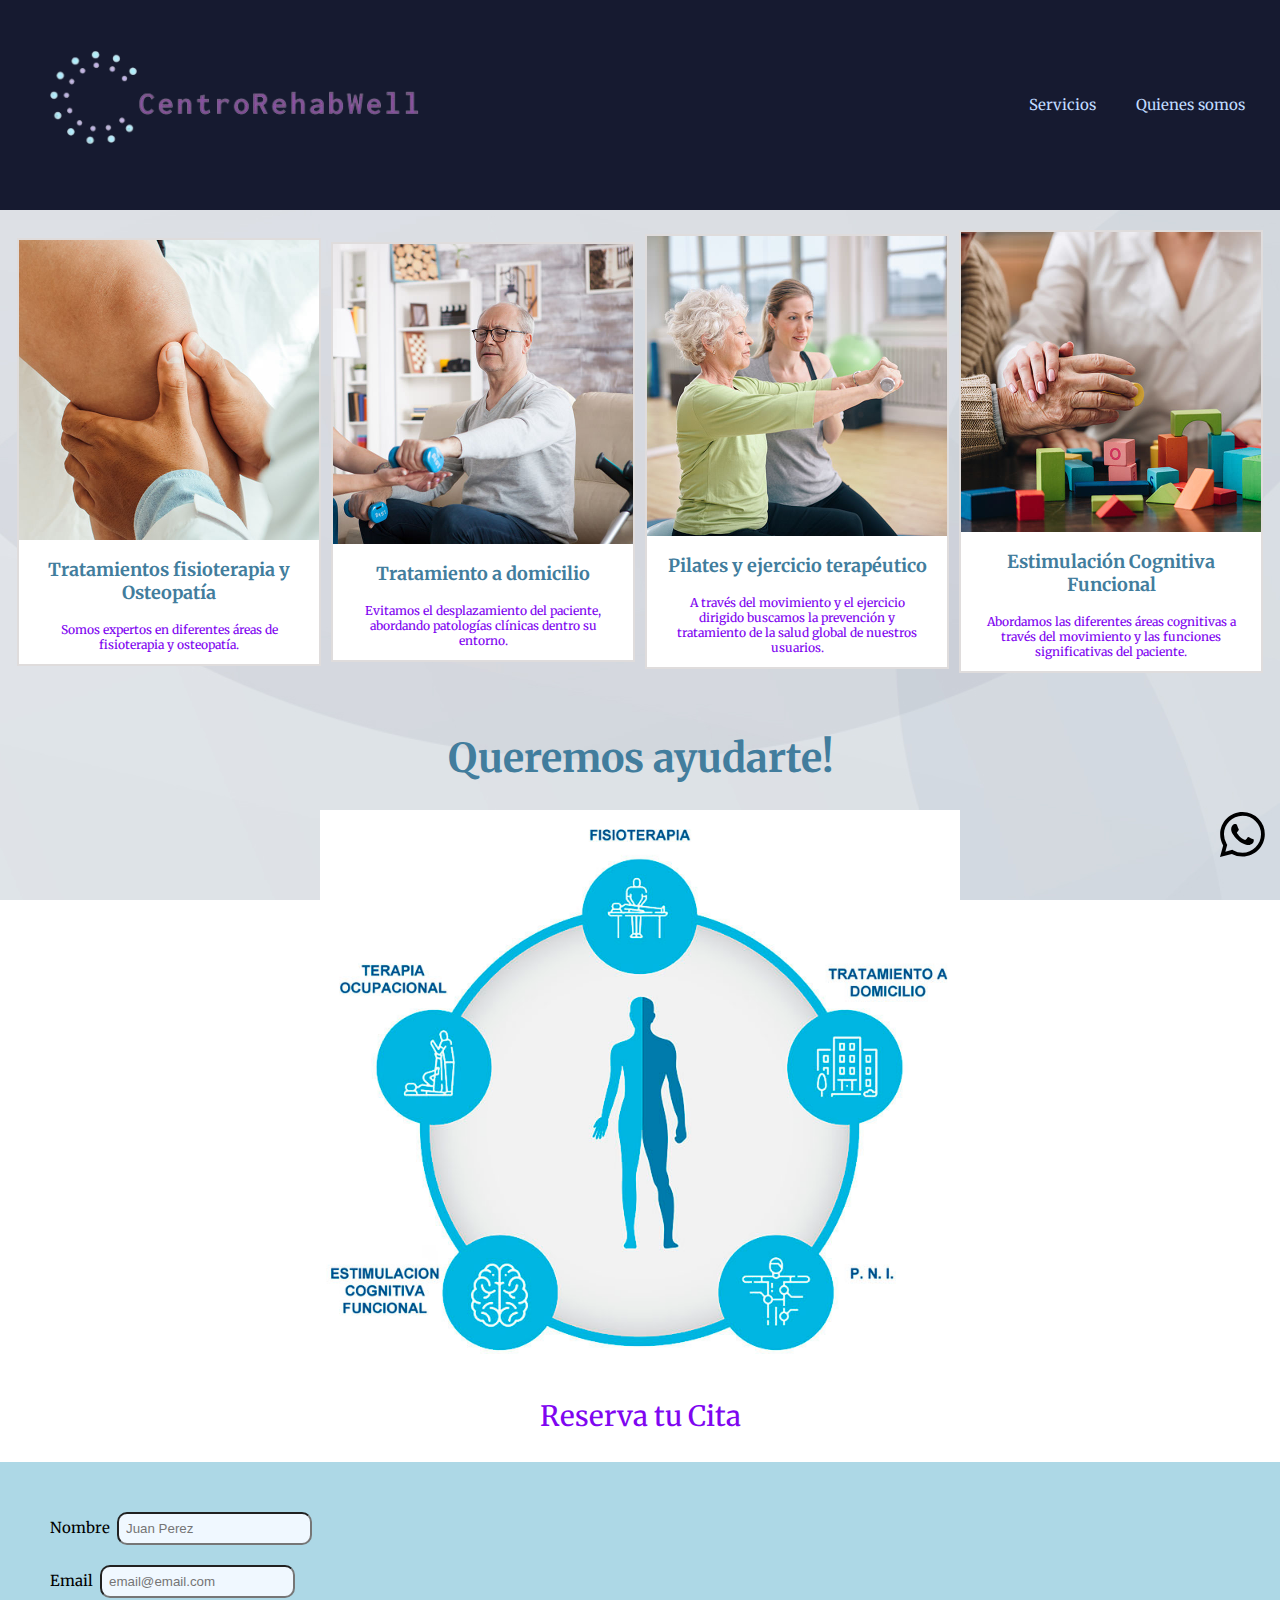
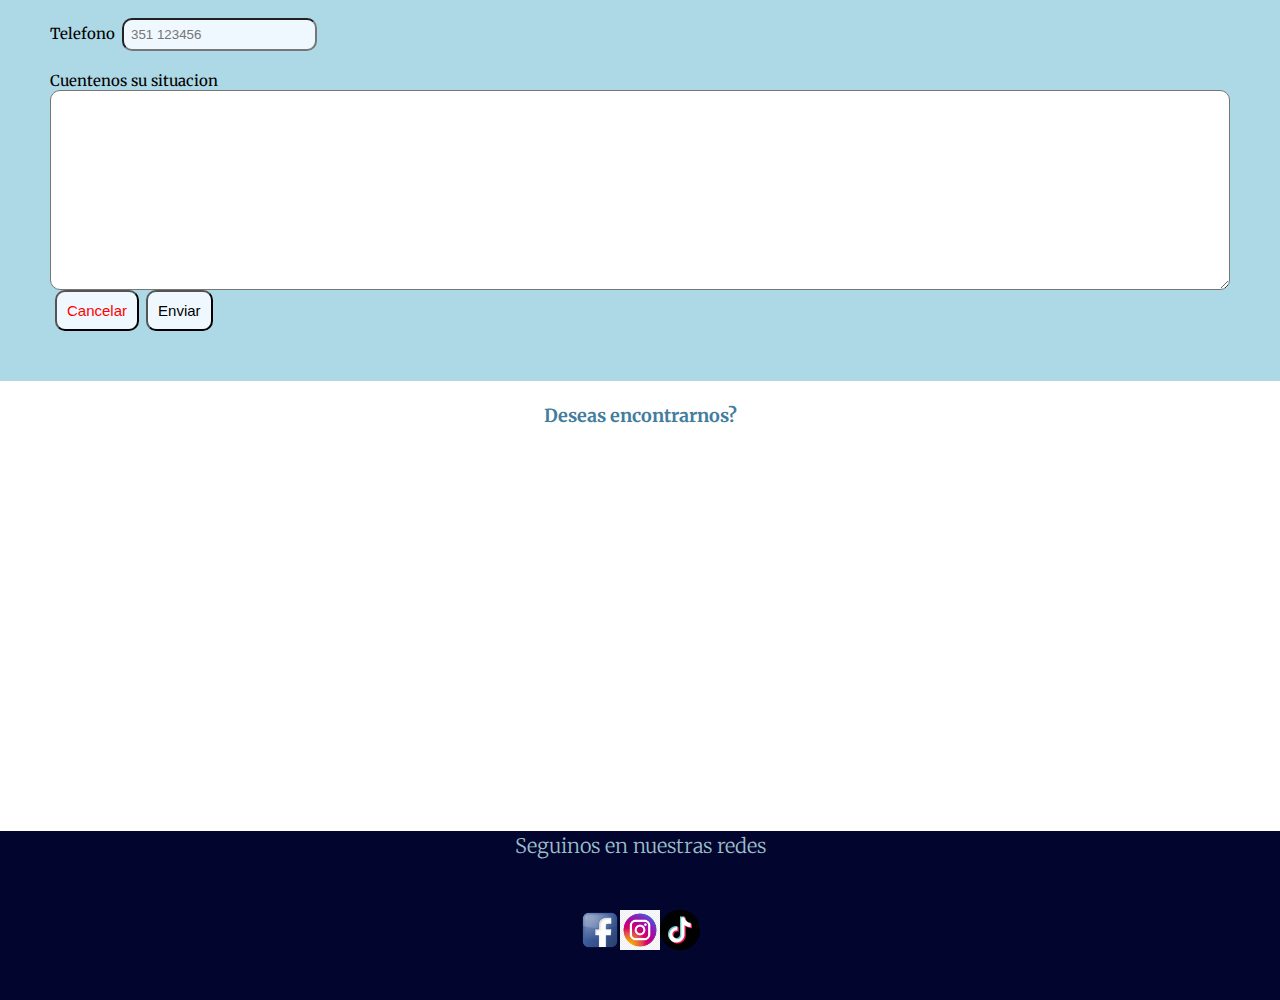
<file: Index.html>
<html lang="en">

<head>
    <meta charset="UTF-8">
    <meta http-equiv="X-UA-Compatible" content="IE=edge">
    <meta name="viewport" content="width=device-width, initial-scale=1.0">
    <title>CentroRehabWell, Bienestar integral</title>
    <link rel="shortcut icon" href="imagenes/favicon.png">
    <!-- mi css -->
    <link rel="stylesheet" type="text/css" href="css/style.css">
</head>

<body>
    <header class="header">
        <div class="logo">
            <a href="../Index.html">
                <img src="../imagenes/logo-transparente.png" alt="logo de CentroRehabWell">
            </a>
        </div>
        <nav>
            <ul>
                <li><a href="../Views/Servicios.html">Servicios<a>
                <li>
                <li><a href="../Views/Nosotros.html">Quienes somos</a></li>
            </ul>
        </nav>
    </header>
    <!-- end Header y Nav -->
    <main>
        <section>
            <div class="contenedorMain">
                <div class="tarjetaMain">
                    <img class="imgMain" src="imagenes/TratamientosOsteopatia.jpg"
                        alt="Fisioterapeuta aplicando una tecnica">
                    <a href="/Views/Servicios.html">
                        <h3 class="h3Main">Tratamientos fisioterapia y Osteopatía</h3>
                    </a>
                    <p class="paragraphMain">Somos expertos en diferentes áreas de fisioterapia y osteopatía.</p>
                </div>
                <div class="tarjetaMain">
                    <img class="imgMain" src="imagenes/tratamientoDomicilio.jpg"
                        alt="Hombre mayor haciendo rehabilitacion en su hogar">
                    <a href="/Views/Servicios.html">
                        <h3 class="h3Main">Tratamiento a domicilio</h3>
                    </a>
                    <p class="paragraphMain">Evitamos el desplazamiento del paciente, abordando patologías clínicas
                        dentro
                        su entorno.</p>
                </div>
                <div class="tarjetaMain">
                    <img class="imgMain" src="imagenes/pilates.jpg" alt="Persona haciendo pilates">
                    <a href="/Views/Servicios.html">
                        <h3 class="h3Main">Pilates y ejercicio terapéutico</h3>
                    </a>
                    <p class="paragraphMain">A través del movimiento y el ejercicio dirigido buscamos la prevención y
                        tratamiento de la salud global de nuestros usuarios.</p>
                </div>
                <div class="tarjetaMain">
                    <img class="imgMain" src="imagenes/terapiaOcupacional.jpg"
                        alt="Persona adulta con juegos didacticos">
                    <a href="/Views/Servicios.html">
                        <h3 class="h3Main">Estimulación Cognitiva Funcional</h3>
                    </a>
                    <p class="paragraphMain">Abordamos las diferentes áreas cognitivas a través del movimiento y las
                        funciones significativas del paciente.</p>
                </div>
            </div>

    </main>
    <br>
    <H1 class="center">Queremos ayudarte!</H1>
    <div class="center">
        <img class="imgCycle" src="/imagenes/main.jpg" alt="imagen que abarca las areas la empresa">
    </div>
    <!-- Meter Grip al contenedor  -->
    <section>
        <h3 class="h3Form">Reserva tu Cita</h3>
        <form action="envio.php" method="post">
            <div>
                <label for="nombre:">Nombre</label>
                <input type="text" id="nombre" placeholder="Juan Perez" name="nombre completo">
            </div>
            <div>
                <label for="email">Email</label>
                <input type="text" id="email" placeholder="email@email.com" name="email">
            </div>
            <div>
                <label for="telefono">Telefono</label>
                <input type="telefono" id="telefono" placeholder="351 123456" name="telefono">
            </div>

            <div>
                <label for="cuentenos su situacion">Cuentenos su situacion</label>
                <textarea name="cuentenos su situacion" id="cuentenos su situacion" cols="30" rows="10"></textarea>
                <input class="buttonRed" type="reset" value="Cancelar">
                <input class="buttonSend" type="submit" value="Enviar">
            </div>
        </form>
    </section>
    <section class="textCenter">
        <h2 class="h2Index">Deseas encontrarnos?</h2>
        <iframe class="iframe"
            src="https://www.google.com/maps/embed?pb=!1m18!1m12!1m3!1d850.9501113869801!2d-64.20963047082574!3d-31.44716025471141!2m3!1f0!2f0!3f0!3m2!1i1024!2i768!4f13.1!3m3!1m2!1s0x9432a2451d4838b9%3A0x10a193860c1c6844!2sDr.%20Lazaro%20Langer%20914%2C%20X5016%20C%C3%B3rdoba%2C%20Argentina!5e0!3m2!1ses-419!2sit!4v1670325137249!5m2!1ses-419!2sit"
            width="600" height="450" style="border:2px;" allowfullscreen="" loading="lazy"
            referrerpolicy="no-referrer-when-downgrade"></iframe>
    </section>
    <div>
        <a href="https://www.whatsapp.com/?lang=es_LA">
            <img class="imgWsp" src="/imagenes/whatsapp.svg" alt="link que dirige a whatsapp">
        </a>
    </div>
    </section>
    <footer>
        <h2 class="footerTitle">Seguinos en nuestras redes</h2>
        <div class="footerContainer">
            <a href="https://www.facebook.com" target="_blak">
                <img class="footerImg" src="/imagenes/facebook.png" alt="logo facebook">
            </a>
            <a href="https://www.instagram.com" target="_blak">
                <img class="footerImg" src="/imagenes/insta.png" alt="logo instagram">
            </a>
            <a href="https://tiktik.com" target="_blak">
                <img class="footerImg" src="/imagenes/tiktok.png" alt="logo tiktok">
            </a>
        </div>
    </footer>
</body>

</html>
</file>
<file: css/style.css>
@import url('https://fonts.googleapis.com/css2?family=Merriweather:wght@300;400;500;700&family=Poppins:wght@300;400;500;700&display=swap');

 html {
 	font-size: 62.5%;
 	margin: 0;
 	padding: 0;
 	font-family: 'Merriweather', serif;
 }

 body {
 	background-image: url(../imagenes/bcg.jpg);
 	background-attachment: fixed;
 	background-size: auto;
 	margin: 0;
 }
 section {
	margin: 20px 0;
 }

 h1 {
 	color: 427D9D;
 	font-weight: 700;
 	font-size: 4rem;

 }

 h2 {
 	color: 427D9D;
 	margin: auto
 }

 h3 {
 	color: 427D9D;
 }

 input {
 	padding: 7px;
 	margin-left: 5px;
 }

 /* Header */
 header {
 	display: flex;
 	flex-direction: row;
 	justify-content: space-between;
 	align-items: center;
 	padding: 15px;
 	background-color: #161A30;
 	color: #fff;
 }

 /* Nav */
 .logo img {
 	height: 180px;
 }

 nav ul {
 	list-style: none;
 	display: flex;
 }

 nav li {
 	margin-right: 20px;
 }

 nav a {
 	color: rgb(192, 219, 255);
 	text-decoration: none;
 	font-family: 'Merriweather', serif;
 	font-weight: 400;
 	font-size: 1.5rem;
 	line-height: 1.5rem;
 }

 /* Main */
 .contenedorMain {
 	display: flex;
 	flex-wrap: wrap;
 	gap: 10px;
 	align-items: center;
 	justify-content: center;
 }

 .tarjetaMain {
 	width: 300px;
 	border: 2px solid rgb(223, 220, 220);
 	background-color: #fff;
 	text-align: center;
 	justify-content: space-around;
 }

 .imgMain {
 	width: 100%;
 }

 /* imgCycle */
 .imgCycle {
 	align-items: center;
 	width: 50%;
 	height: auto;

 }

 a {
 	text-decoration: none;
 }

 .h3Main {
 	font-size: 1.8rem;
 	font-weight: 700;


 }

 .paragraphMain {
 	color: #7f06f0;
 	font-weight: 500;
 	font-size: larger;
 	padding: 0 20px;
 }

 /* Section Nonostros */
 .tarjetaNosotros {
 	display: flex;
 	margin: 40px 20px 20px 20px;
 	overflow: hidden;
 }

 .imgNosotros {
 	flex: 1;
 	min-width: 200px;

 }

 .imgNosotros img {
 	width: 600px;
 	height: auto;
 	border-radius: 8px;
 }

 .conteinerNosotros {
 	flex: 1;
 	padding: 0 20px 20px 20px;

 }

 .titleH2 {
 	color: #333;
 	font-family: 'Merriweather', serif;
 	font-weight: 700;
 	font-size: 2.3rem;
 }

 .paragraphNosotros {
 	color: 176B87;
 	font-family: 'Merriweather', serif;
 	font-weight: 300;
 	font-size: 3rem;
 	line-height: 1.5em;
 	font-style: italic;
 	word-spacing: 0.2em;
 }

 /* Servicios */
 .infoServices {
 	display: flex;
 	flex-direction: column;
 	width: 100%;
 	align-items: center;
 	flex-wrap: wrap;
 }


 .contImgService {
	display: flex;
 	flex-wrap: wrap;
	justify-content: center;
	width: 100%;
 }

 .imgService {
 	width: 33.1%;
 	height: 250px;
 }

 .h2Service {
 	color: #161A30;
 	text-align: center;
 	font-size: 4rem;
 	margin-top: 1em;
 }

 .pService {
 	font-size: 1.5rem;
 	color: rgb(53, 146, 201);
 	font-weight: 300;
 }

 /* Galeria */
 .galeriaNosotros {
 	display: flex;
 	justify-content: space-between;
 	align-items: center;
 	flex-wrap: wrap;
 	margin: 20px;
 	gap: 10px;
 }

 .galeriaNosotros img {
 	width: 200px;
 	height: 170px;
 	border-radius: 8px;
 	border: solid #7f06f0;

 }

 .center {
 	text-align: center;
 }

 iframe {
 	width: 350px;
 	height: 350px;
 	margin-bottom: 30px;
 }

 /* Formulario */
 form {
 	display: grid;
 	grid-template-columns: repeat;
 	row-gap: 20px;
 	background-color: lightblue;
 	padding: 50px;
 }

 label {
 	font-size: 15px;
 }

 .buttonSend {
 	width: fit-content;
 	justify-self: center;
 	padding: 10px;
 	font-size: 15px;
 }

 .buttonRed {
 	width: fit-content;
 	justify-self: center;
 	padding: 10px;
 	font-size: 15px;
 	color: red;
 }

 .input-texto {
 	width: 300px;
 	padding: 10px 10px;
 }

 textarea {
 	width: 100%;
 	height: 200px;
 	border-radius: 10px;
 }

 input {
 	background-color: aliceblue;
 	border-radius: 10px;
 }

 .h3Form {
 	font-size: 2.8rem;
 	font-weight: 500;
 	bottom: 0;
 	color: #7f06f0;
 	text-align: center;
 }

 .h2Index {
 	text-align: center;
 	font-size: large;
 }

 /* Tabla */
 td {
 	font-family: 'Merriweather', serif;
 	color: rgb(5, 0110, 50);
 	font-size: 1.5rem;
 	line-height: 1.6rem;
 }

 /* Whatsapp */
 .imgWsp {
 	position: fixed;
 	width: 45px;
 	height: auto;
 	bottom: 43px;
 	right: 15px;

 }

 /* Footer */
 footer {
 	background-color: rgb(2, 5, 46);

 }

 .footerContainer {
 	width: 100%;
 	display: flex;
 	justify-content: center;
 }

 .footerTitle {
 	color: 9BBEC8;
 	font-family: 'Merriweather', serif;
 	font-size: 2rem;
 	line-height: 2.9rem;
 	font-weight: 300;
 	text-align: center;
 }

 .footerImg {
 	width: 40px;
 	height: 40px;
 	margin: 50px auto;
 	list-style: none;
 	display: inline-block;
 	text-align: center;
 }

 .articleImg {
 	width: 30%;
 	height: 30%;
 	margin: 50px auto;
 	list-style: none;
 	display: inline-block;
 	text-align: center;
 }

 .textCenter {
 	text-align: center;
 	font-size: 4.5rem;
 	line-height: 3rem;
 }

 @media(width <790px) {
 	header {
 		flex-direction: column !important;
 	}
	.pService{
		font-size: 2rem;
		padding: 0 10px;
	}

 	/* .tarjetaNosotros { */
 	/* flex-direction: column; */
 	/* justify-content: center; */
 	/* } */

 	.galeriaNosotros {
 		margin: 5px;
 	}

 	/* Nosotros Tarjetas */
 	.imgNosotros img {
 		width: 80%;
 		height: auto;
 		border-radius: 8px;
 	}

 	.paragraphNosotros {
 		font-size: medium;
 	}

 	/* Servicios */
 	.imgService {
 		width: 33%;
 		height: 150px;
 	}

 }

 @media(width <400px) {
 	.galeriaNosotros {
 		justify-content: center;
 	}
	 .contImgService{
		gap: 10px;
	 }
	 .tarjetaNosotros{
		flex-direction: column;
		align-items: center;
		justify-content: center;
		text-align: center;
	 }

	}
</file>
